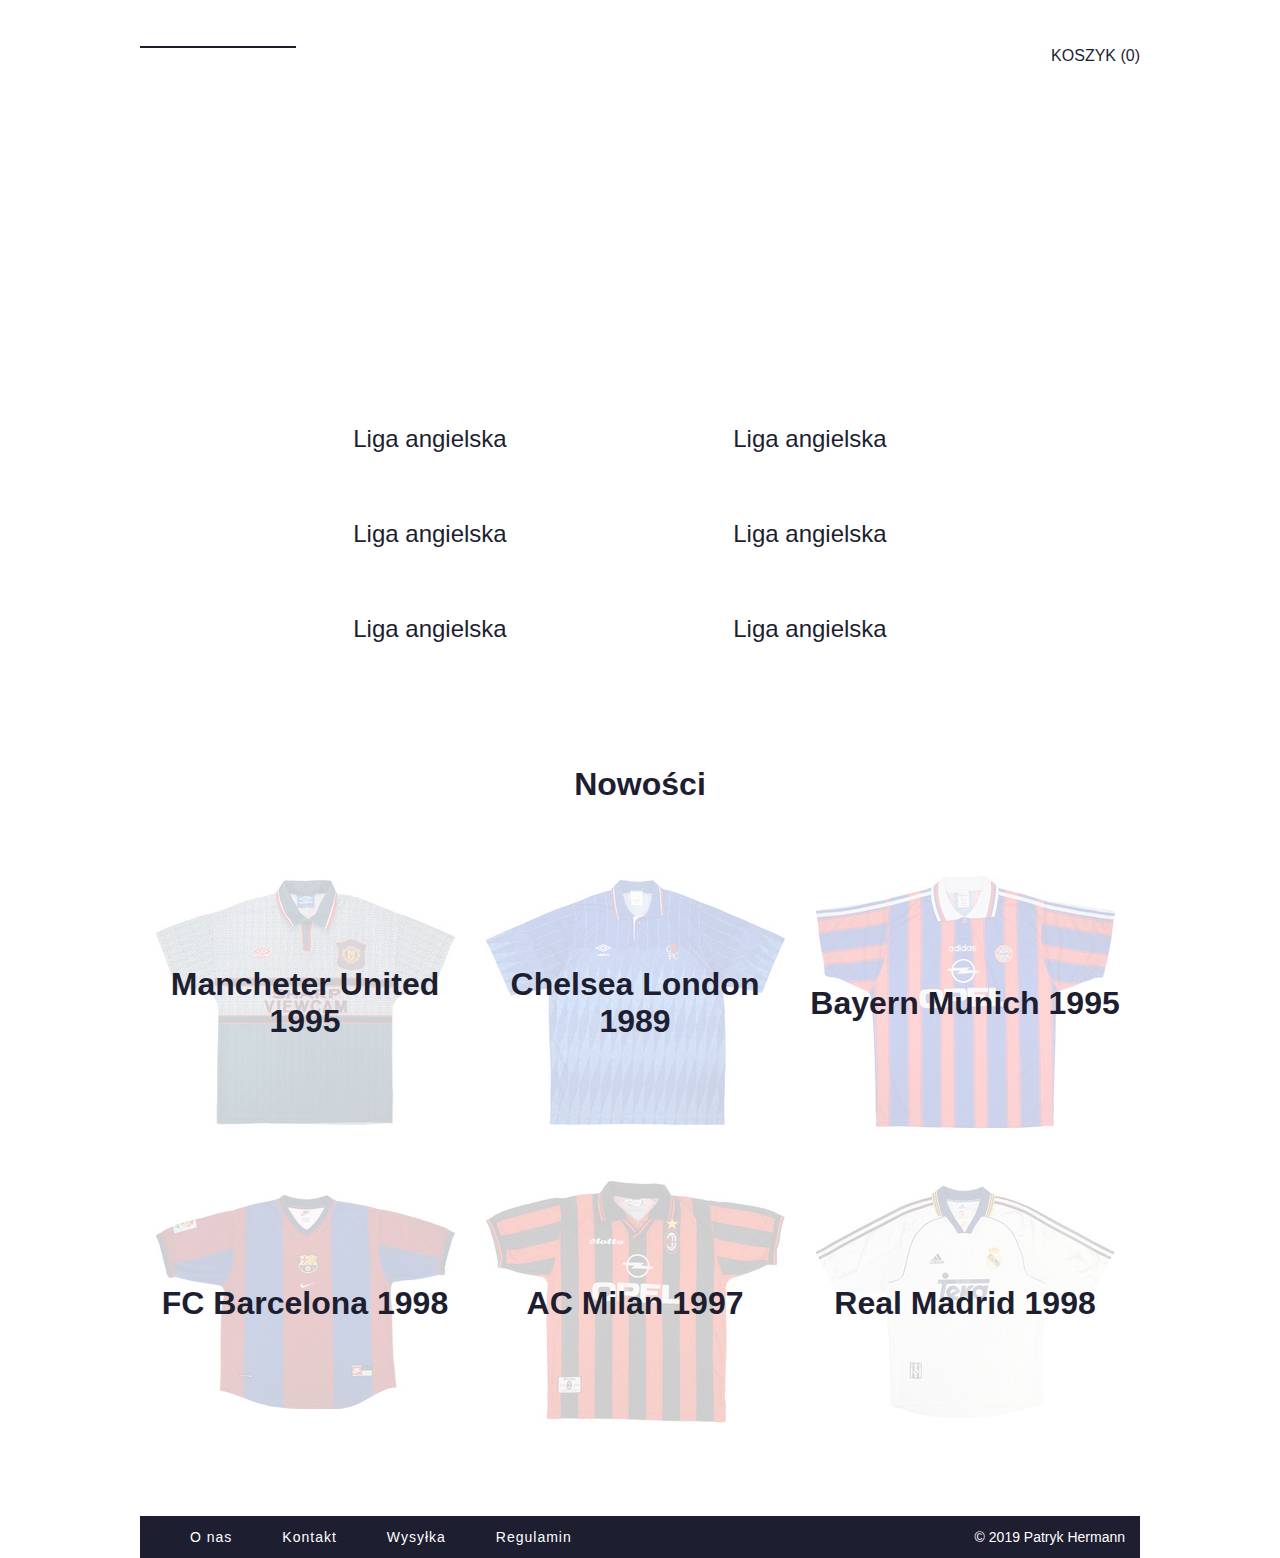
<file: RetroFootballShop/Prototype/index.html>
<!DOCTYPE html>
<html lang="en">

<head>
    <meta charset="UTF-8">
    <meta name="viewport" content="width=device-width, initial-scale=1.0">
    <meta http-equiv="X-UA-Compatible" content="ie=edge">
    <title>Retro Football Shop</title>
    <link rel="stylesheet" href="main.css" type="text/css">
    <link rel="stylesheet" href="https://use.fontawesome.com/releases/v5.8.1/css/all.css"
        integrity="sha384-50oBUHEmvpQ+1lW4y57PTFmhCaXp0ML5d60M1M7uH2+nqUivzIebhndOJK28anvf" crossorigin="anonymous">
</head>

<body>
    <header>
        <div style="overflow: hidden;">
            <!-- <div class="searchbox">
                <i class="fas fa-search"></i>
            </div> -->
            <form method="GET">
                <input type="text" id="searchbox" />
                <button type="submit" id="btnSearch">
                    <i class="fas fa-search"></i>
                </button>
            </form>

            <a class="cart-header" href="#">
                <i class="fas fa-shopping-basket"></i>
            KOSZYK (0)
            </a>
        </div>

        <a href="#" class="logo">
            <i class="fas fa-futbol"></i>
        </a>
    </header>

    <nav class="categories">
        <div class="list">
            <ul>
                <li>
                    <a href="#">
                    Liga angielska
                </a>
                </li>
                <li>
                    <a href="#">
                        Liga angielska
                    </a>
                </li>
                <li>
                    <a href="#">
                            Liga angielska
                        </a>
                </li>
                <li>
                    <a href="#">
                                Liga angielska
                            </a>
                </li>
                <li>
                    <a href="#">
                                    Liga angielska
                                </a>
                </li>
                <li>
                    <a href="#">
                                        Liga angielska
                                    </a>
                </li>
            </ul>
        </div>
        <!-- <table>
            <tr>
                <td><a href="#">Liga angielska</a></td>
                <td><a href="#">Liga hiszpańska</a></td>
            </tr>
            <tr>
                <td><a href="">Liga niemiecka</a></td>
                <td><a href="">Liga włoska</a></td>
            </tr>
            <tr>
                <td><a href="">Pozostałe ligi</a></td>
                <td><a href="">Reprezentacje</a></td>
            </tr>
        </table> -->
    </nav>

    <section class="new">
        <h3>Nowości</h3>
        <ul>
            <li>
                <a href="#">
                    <img src="manutd95.jpg" alt="">
                    <h1>Mancheter United 1995</h1>
                </a>
            </li>
            <li>
                <a href="#">
                    <img src="chelsea89.jpg" alt="">
                    <h1>Chelsea London 1989</h1>
                </a>
            </li>
            <li>
                <a href="#">
                    <img src="bayern95.jpg" alt="">
                    <h1>Bayern Munich 1995</h1>
                </a>
            </li>
            <li>
                <a href="#">
                    <img src="barcelona98.jpg" alt="">
                    <h1>FC Barcelona 1998</h1>
                </a>
            </li>
            <li>
                <a href="#">
                    <img src="milan97.jpg" alt="">
                    <h1>AC Milan 1997</h1>
                </a>
            </li>
            <li>
                <a href="#">
                    <img src="real98.jpg" alt="">
                    <h1>Real Madrid 1998</h1>
                </a>
            </li>
        </ul>
    </section>

    <footer>
        <nav>
            <ul>
                <li><a href="">O nas</a></li>
                <li><a href="">Kontakt</a></li>
                <li><a href="">Wysyłka</a></li>
                <li><a href="">Regulamin</a></li>
            </ul>
        </nav>
        <div>
            <p>&copy; 2019 Patryk Hermann</p>
        </div>
    </footer>

</body>

</html>
</file>
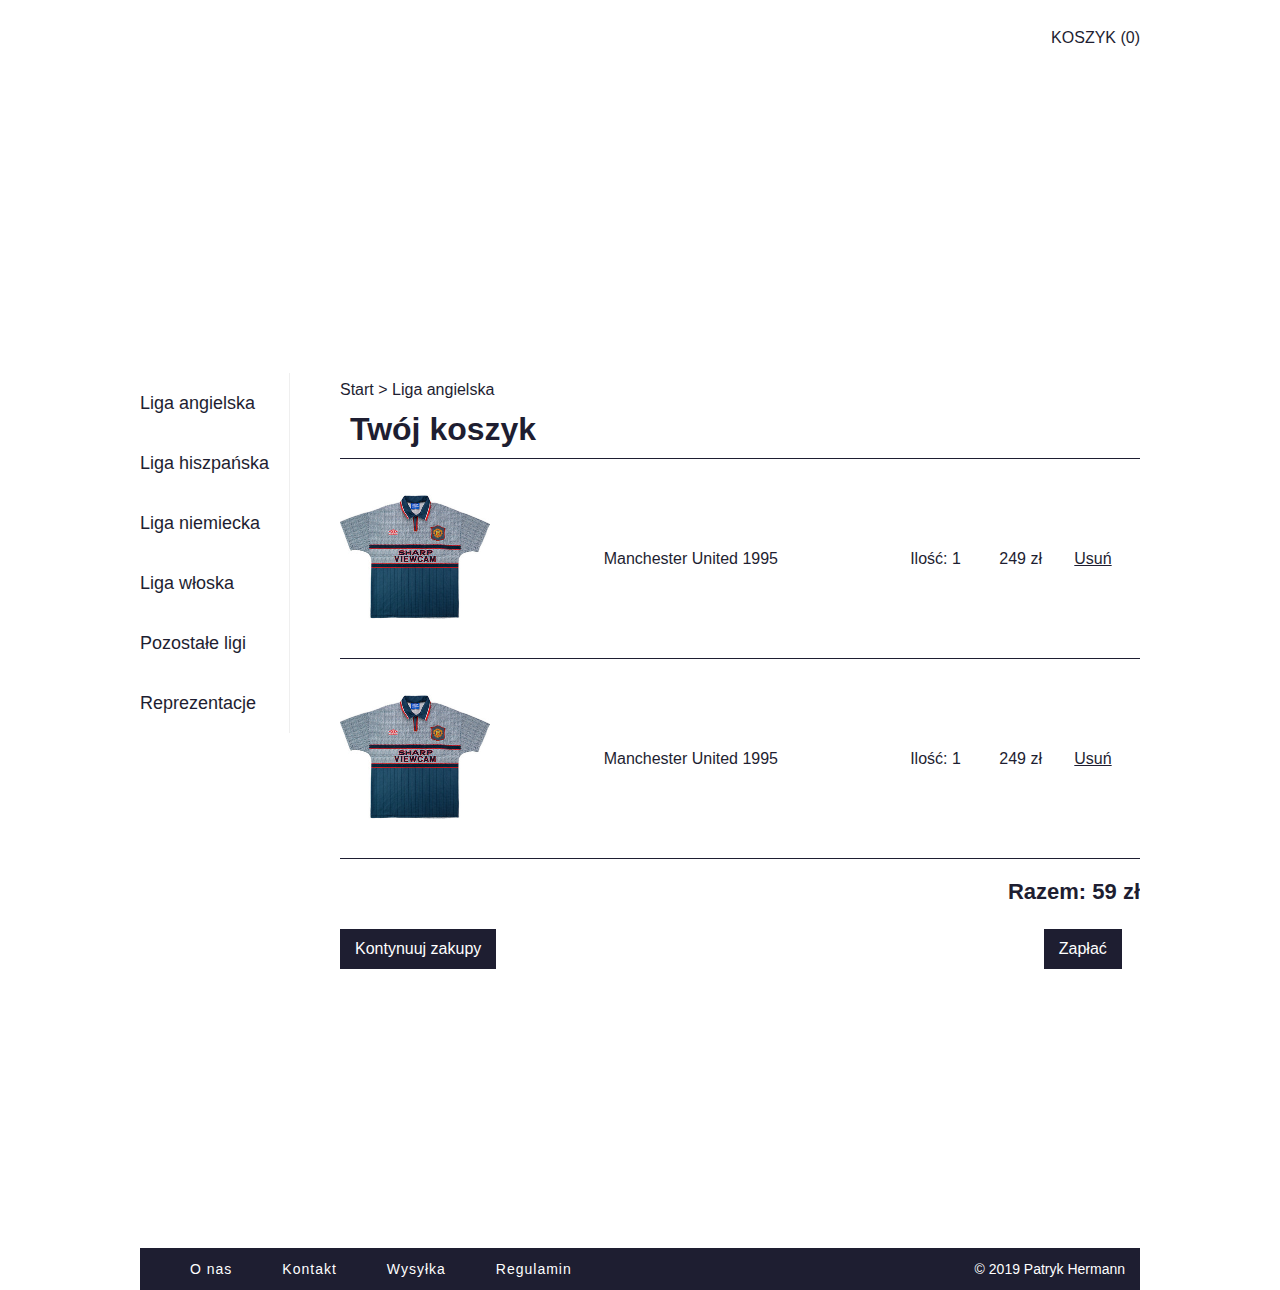
<file: RetroFootballShop/Prototype/cart.html>
<!DOCTYPE html>
<html lang="en">

<head>
    <meta charset="UTF-8">
    <meta name="viewport" content="width=device-width, initial-scale=1.0">
    <meta http-equiv="X-UA-Compatible" content="ie=edge">
    <title>ProductList</title>
    <link rel="stylesheet" href="main.css">
    <link rel="stylesheet" href="https://use.fontawesome.com/releases/v5.8.1/css/all.css"
        integrity="sha384-50oBUHEmvpQ+1lW4y57PTFmhCaXp0ML5d60M1M7uH2+nqUivzIebhndOJK28anvf" crossorigin="anonymous">
</head>

<body>

    <header>
        <div style="overflow: hidden;">
            <div class="searchbox">
                <i class="fas fa-search"></i>
            </div>

            <a class="cart-header" href="#">
                        <i class="fas fa-shopping-basket"></i>
                    KOSZYK (0)
                    </a>
        </div>

        <a href="#" class="logo">
                    <i class="fas fa-futbol"></i>
                </a>
    </header>

    <div class="content">
        <nav>
            <ul>
                <li><a href="">Liga angielska</a></li>
                <li><a href="">Liga hiszpańska</a></li>
                <li><a href="">Liga niemiecka</a></li>
                <li><a href="">Liga włoska</a></li>
                <li><a href="">Pozostałe ligi</a></li>
                <li><a href="">Reprezentacje</a></li>
            </ul>
        </nav>

        <div class="right-section">
            <div>
                <i class="fas fa-home"></i> Start > Liga angielska
            </div>
            <section class="cart-section">
                <h1>Twój koszyk</h1>

                <table id="cart-table">
                    <tr>
                        <td>
                            <a href="#">
                                <img src="manutd95.jpg" alt="">
                            </a>
                        </td>
                        <td>Manchester United 1995</td>
                        <td>Ilość: 1</td>
                        <td> 249 zł</td>
                        <td><a href="#">Usuń</a></td>
                    </tr>
                    <tr>
                        <td>
                            <a href="#">
                                    <img src="manutd95.jpg" alt="">
                                </a>
                        </td>
                        <td>Manchester United 1995</td>
                        <td>Ilość: 1</td>
                        <td> 249 zł</td>
                        <td><a href="#">Usuń</a></td>
                    </tr>
                </table>

                <div class="total-price">
                    Razem: 59 zł
                </div>

                <div class="btns">
                    <a href="#" class="continue">Kontynuuj zakupy</a>
                    <a href="#" class="pay">Zapłać</a>
                </div>

            </section>
        </div>

    </div>

    <footer>
        <nav>
            <ul>
                <li><a href="">O nas</a></li>
                <li><a href="">Kontakt</a></li>
                <li><a href="">Wysyłka</a></li>
                <li><a href="">Regulamin</a></li>
            </ul>
        </nav>
        <div>
            <p>&copy; 2019 Patryk Hermann</p>
        </div>
    </footer>
</body>

</html>
</file>
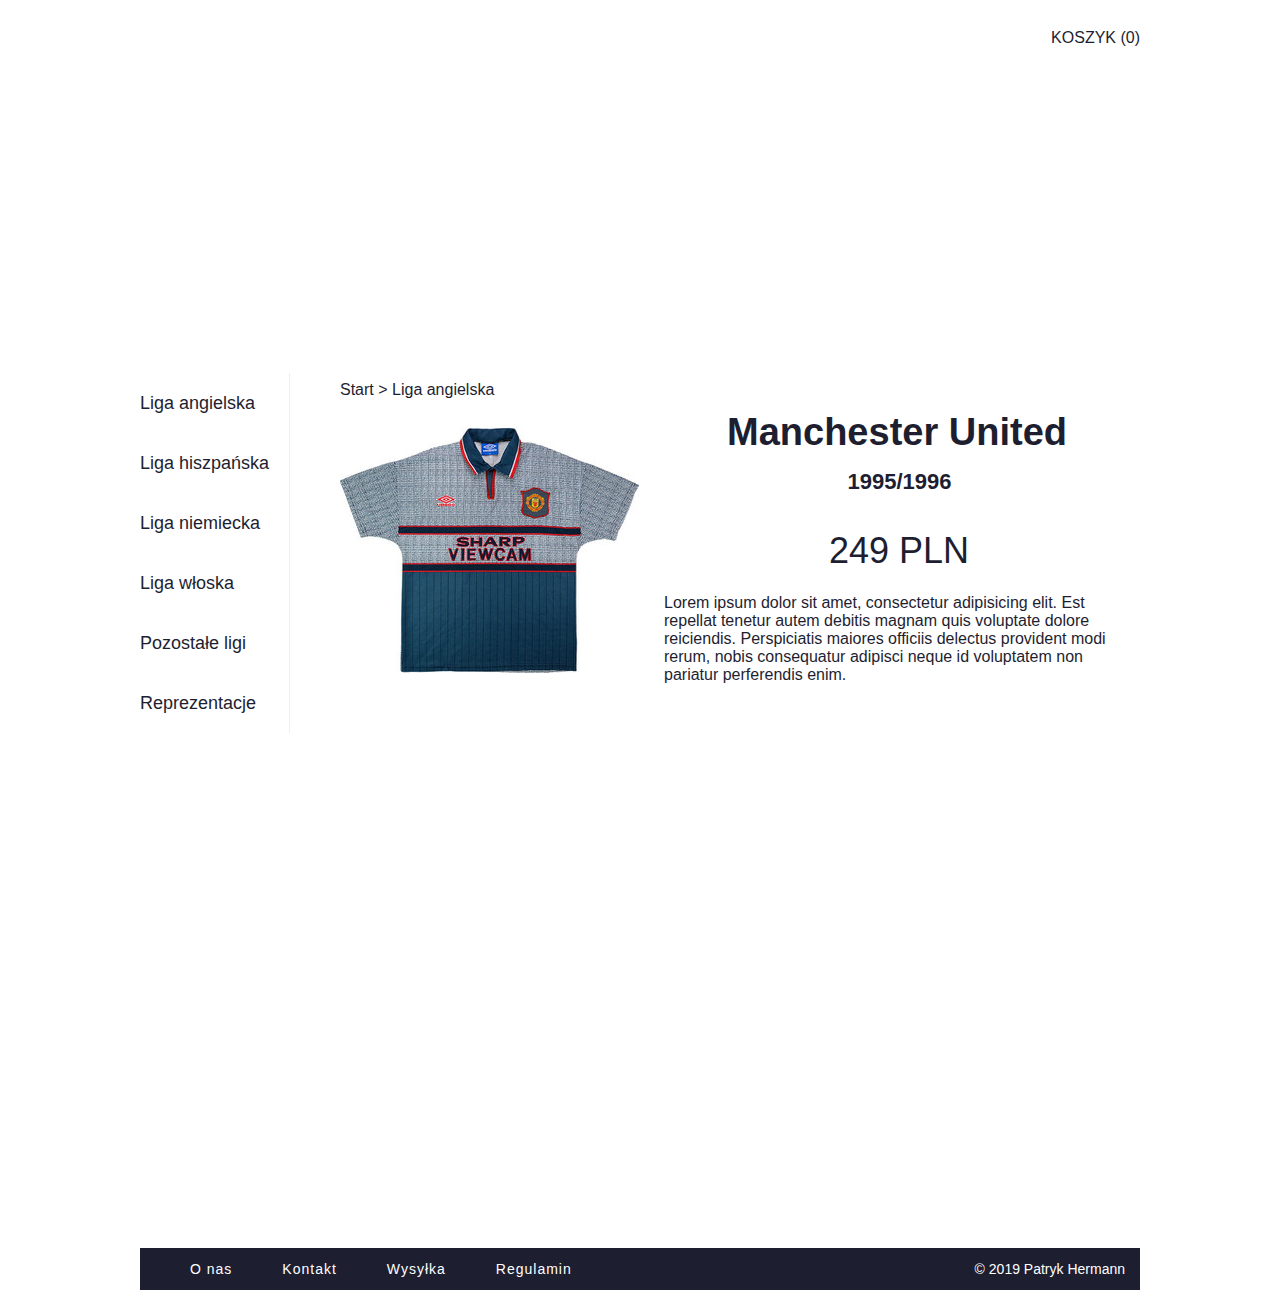
<file: RetroFootballShop/Prototype/product-details.html>
<!DOCTYPE html>
<html lang="en">

<head>
    <meta charset="UTF-8">
    <meta name="viewport" content="width=device-width, initial-scale=1.0">
    <meta http-equiv="X-UA-Compatible" content="ie=edge">
    <title>ProductList</title>
    <link rel="stylesheet" href="main.css">
    <link rel="stylesheet" href="https://use.fontawesome.com/releases/v5.8.1/css/all.css"
        integrity="sha384-50oBUHEmvpQ+1lW4y57PTFmhCaXp0ML5d60M1M7uH2+nqUivzIebhndOJK28anvf" crossorigin="anonymous">
</head>

<body>

    <header>
        <div style="overflow: hidden;">
            <div class="searchbox">
                <i class="fas fa-search"></i>
            </div>

            <a class="cart-header" href="#">
                        <i class="fas fa-shopping-basket"></i>
                    KOSZYK (0)
                    </a>
        </div>

        <a href="#" class="logo">
                    <i class="fas fa-futbol"></i>
                </a>
    </header>

    <div class="content">
        <nav>
            <ul>
                <li><a href="">Liga angielska</a></li>
                <li><a href="">Liga hiszpańska</a></li>
                <li><a href="">Liga niemiecka</a></li>
                <li><a href="">Liga włoska</a></li>
                <li><a href="">Pozostałe ligi</a></li>
                <li><a href="">Reprezentacje</a></li>
            </ul>
        </nav>

        <div class="right-section">
            <div>
                <i class="fas fa-home"></i> Start > Liga angielska
            </div>
            <div class="product-details">
                <img src="manutd95.jpg" alt="">
                <div class="product-details-right">
                    <h1>
                        Manchester United
                    </h1>
                    <h2>
                        1995/1996
                    </h2>
                </div>
                <div class="product-details-price">
                    <span>
                        249 PLN
                    </span>
                    <a href="AddToCart"><i class="fas fa-shopping-basket"></i></a>
                </div>
                <div class="product-details-description">
                    Lorem ipsum dolor sit amet, consectetur adipisicing elit. Est repellat tenetur autem debitis magnam
                    quis voluptate dolore reiciendis. Perspiciatis maiores officiis delectus provident modi rerum, nobis
                    consequatur adipisci neque id voluptatem non pariatur perferendis enim.
                </div>
            </div>
        </div>

    </div>

    <footer>
        <nav>
            <ul>
                <li><a href="">O nas</a></li>
                <li><a href="">Kontakt</a></li>
                <li><a href="">Wysyłka</a></li>
                <li><a href="">Regulamin</a></li>
            </ul>
        </nav>
        <div>
            <p>&copy; 2019 Patryk Hermann</p>
        </div>
    </footer>
</body>

</html>
</file>
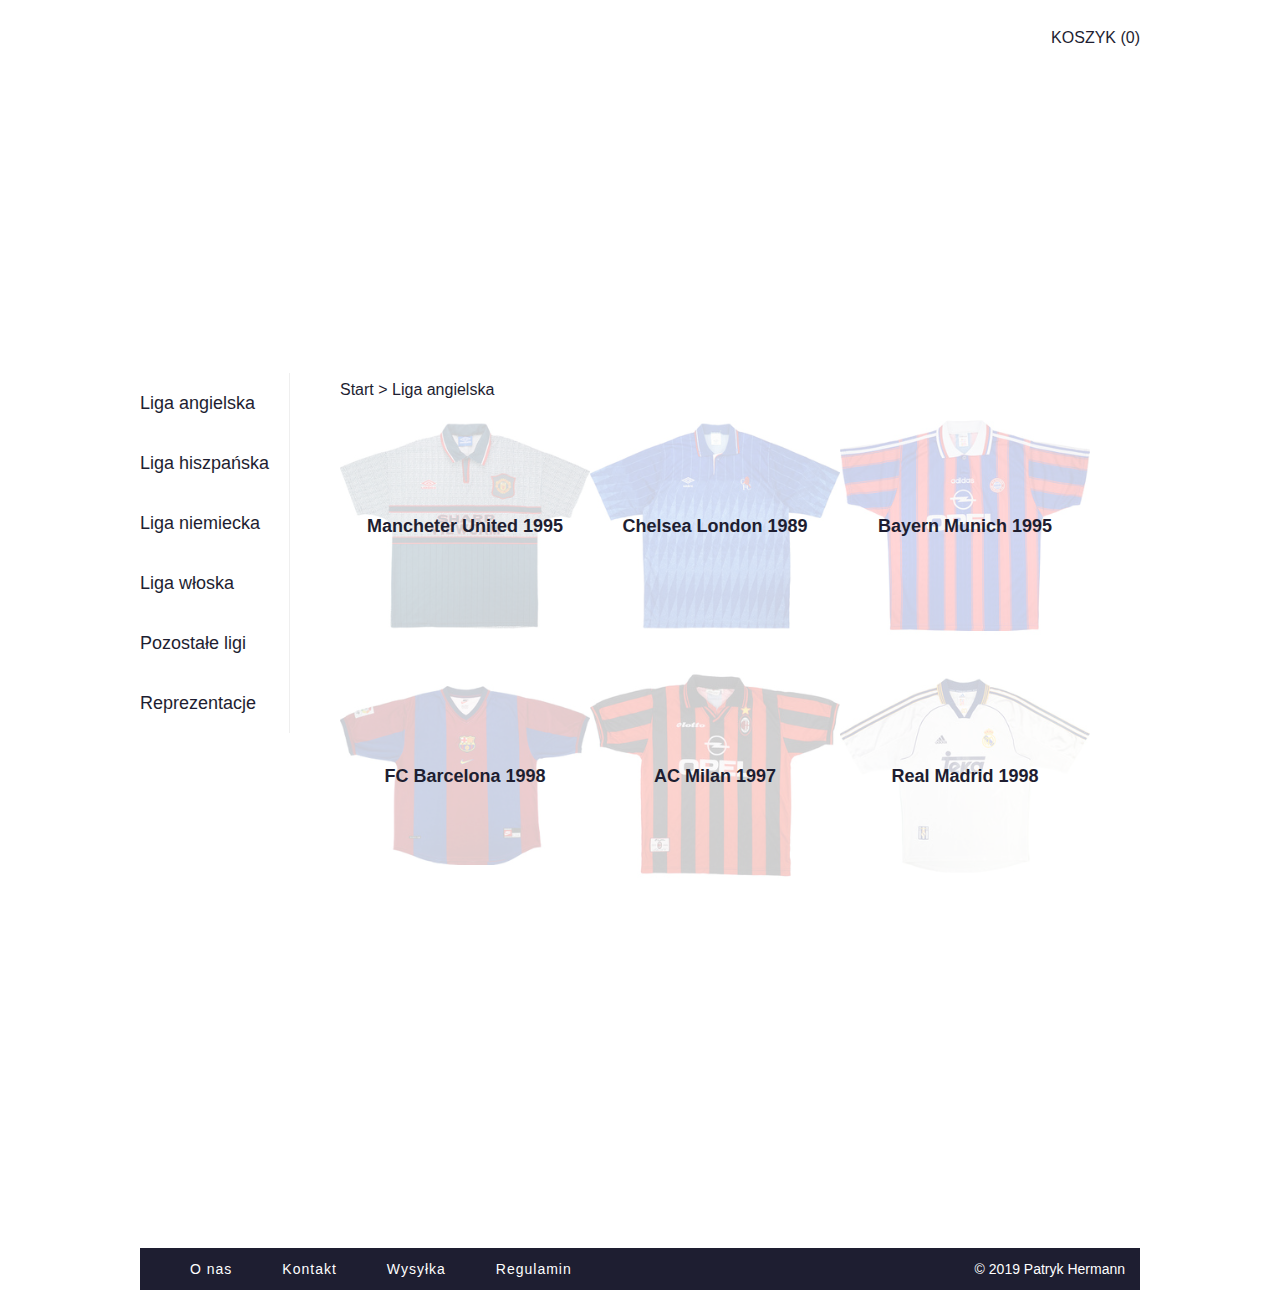
<file: RetroFootballShop/Prototype/productlist.html>
<!DOCTYPE html>
<html lang="en">

<head>
    <meta charset="UTF-8">
    <meta name="viewport" content="width=device-width, initial-scale=1.0">
    <meta http-equiv="X-UA-Compatible" content="ie=edge">
    <title>ProductList</title>
    <link rel="stylesheet" href="main.css">
    <link rel="stylesheet" href="https://use.fontawesome.com/releases/v5.8.1/css/all.css"
        integrity="sha384-50oBUHEmvpQ+1lW4y57PTFmhCaXp0ML5d60M1M7uH2+nqUivzIebhndOJK28anvf" crossorigin="anonymous">
</head>

<body>

    <header>
        <div style="overflow: hidden;">
            <div class="searchbox">
                <i class="fas fa-search"></i>
            </div>

            <a class="cart-header" href="#">
                        <i class="fas fa-shopping-basket"></i>
                    KOSZYK (0)
                    </a>
        </div>

        <a href="#" class="logo">
                    <i class="fas fa-futbol"></i>
                </a>
    </header>

    <div class="content">
        <nav>
            <ul>
                <li><a href="">Liga angielska</a></li>
                <li><a href="">Liga hiszpańska</a></li>
                <li><a href="">Liga niemiecka</a></li>
                <li><a href="">Liga włoska</a></li>
                <li><a href="">Pozostałe ligi</a></li>
                <li><a href="">Reprezentacje</a></li>
            </ul>
        </nav>

        <div class="right-section">
            <div>
                <i class="fas fa-home"></i> Start > Liga angielska
            </div>
            <div class="product-list">
                <ul>
                    <li>
                        <a href="#">
                                    <img src="manutd95.jpg" alt="">
                                    <h1>Mancheter United 1995</h1>
                                </a>
                    </li>
                    <li>
                        <a href="#">
                                    <img src="chelsea89.jpg" alt="">
                                    <h1>Chelsea London 1989</h1>
                                </a>
                    </li>
                    <li>
                        <a href="#">
                                    <img src="bayern95.jpg" alt="">
                                    <h1>Bayern Munich 1995</h1>
                                </a>
                    </li>
                    <li>
                        <a href="#">
                                    <img src="barcelona98.jpg" alt="">
                                    <h1>FC Barcelona 1998</h1>
                                </a>
                    </li>
                    <li>
                        <a href="#">
                                    <img src="milan97.jpg" alt="">
                                    <h1>AC Milan 1997</h1>
                                </a>
                    </li>
                    <li>
                        <a href="#">
                                    <img src="real98.jpg" alt="">
                                    <h1>Real Madrid 1998</h1>
                                </a>
                    </li>
                </ul>
            </div>
        </div>

    </div>

    <footer>
        <nav>
            <ul>
                <li><a href="">O nas</a></li>
                <li><a href="">Kontakt</a></li>
                <li><a href="">Wysyłka</a></li>
                <li><a href="">Regulamin</a></li>
            </ul>
        </nav>
        <div>
            <p>&copy; 2019 Patryk Hermann</p>
        </div>
    </footer>
</body>

</html>
</file>
<file: RetroFootballShop/Prototype/main.css>
* {
    margin: 0;
    padding: 0;
}

body {
    width: 1000px;
    /* background-color: #F8F5EB; */
    background-color: #fff;
    color: #1e1e31;
    font-family: 'Lucida Sans', 'Lucida Sans Regular', 'Lucida Grande', 'Lucida Sans Unicode', Geneva, Verdana, sans-serif, Verdana, sans-serif;
    margin: 0 auto;
}

header {
    margin-top: 25px;
    margin-bottom: 100px;
    /* text-align: right; */
}

#searchbox {
    border: none;
    border-bottom: 2px solid #1e1e31;
    width: 150px;
    text-align: left;
    padding: 3px;
    float: left;
}

#btnSearch {
    border: none;
    background-color: transparent;
    font-size: 18px;
    margin-left: 5px;
    cursor: pointer;
}

.cart-header {
    color: #1e1e31;
    text-decoration: none;
    float: right;
}

.cart-header:hover {
    color: #EB2227;
}

.cart-header i {
    font-size: 20px;
}

.logo {
    width: 175px;
    height: 175px;
    color: #1e1e31;
    display: block;
    margin: 50px auto 0 auto;
    line-height: 200px;
    font-size: 175px;
}

nav.categories {
    margin: 75px auto 75px auto;
    width: 800px;
    height: 300px;
}

nav.categories ul {
    list-style: none;
}

nav.categories ul li {
    float: left;
    font-size: 24px;
    text-align: center;
    width: 45%;
    height: 75px;
    padding: 10px;
}

nav.categories ul li a {
    text-decoration: none;
    color: #1e1e31;
    display: block;
    width: 100%;
    height: 100%;
    line-height: 75px;
}

nav.categories ul li a:hover {
    background-color: #efefef;
}

.new {
    clear: both;
    margin-top: 50px;
    margin-bottom: 50px;
    text-align: center;
    height: 700px;
}

.new h3 {
    margin: 0 auto;
    font-size: 32px;
}

.new ul {
    list-style: none;
    margin-top: 50px;
}

.new li {
    width: 33%;
    height: 300px;
    float: left;
}

.new li a {
    display: block;
    width: 100%;
    height: 100%;
    position: relative;
}

.new li a:hover img {
    opacity: 1;
}

.new li a:hover h1 {
    visibility: hidden;
}

.new li a h1 {
    position: absolute;
    top: 50%;
    left: 50%;
    width: 95%;
    transform: translate(-50%, -50%);
    color: #1e1e31;
}

.new li a img {
    opacity: .2;
}

footer {
    clear: both;
    width: 100%;
    height: 42px;
    background-color: #1e1e31;
    position: relative;
}

footer nav {
    display: table;
    overflow: hidden;
    height: 100%;
    float: left;
}

footer nav ul {
    list-style: none;
    display: table-cell;
}

footer nav ul li {
    font-size: 14px;
    color: white;
    float: left;
    margin-left: 50px;
    line-height: 42px;
}

footer nav ul li a {
    color: white;
    text-decoration: none;
    letter-spacing: 1px;
}

footer div {
    color: white;
    line-height: 42px;
    font-size: 14px;
    float: right;
    margin-right: 15px;
}

/* product list */

.content {
    width: 100%;
    min-height: 800px;
    margin: 0 auto 75px auto;
    overflow: auto;
    position: relative;
}

.content nav {
    float: left;
    height: 100%;
    width: 150px;
    margin-right: 45px;
    position: absolute;
    top: 0;
    left: 0;
}

.content nav ul {
    list-style: none;
}

.content nav ul {
    border-right: 1px solid #efefef;
}

.content nav ul li {
    height: 60px;
    width: 150px;
}

.content nav ul li a {
    color: #1e1e31;
    text-decoration: none;
    font-size: 18px;
    display: block;
    height: 100%;
    width: 100%;
    line-height: 60px;
}

.content nav ul li a:hover {
    background-color: #efefef;
}

.content .right-section {
    position: absolute;
    right: 0;
    top: 0;
    width: 800px;
    height: 100%;
}

.content i {
    font-size: 24px;
}

.product-list {
    height: 100%;
}

.product-list ul {
    list-style: none;
    text-align: center;
}

.product-list ul li {
    float: left;
    width: 250px;
    height: 250px;
}

.product-list ul li img {
    width: 100%;
    opacity: .2;
}

.product-list li a {
    display: block;
    width: 100%;
    height: 100%;
    position: relative;
}

.product-list li a:hover img {
    opacity: 1;
}

.product-list li a:hover h1 {
    visibility: hidden;
}

.product-list li a h1 {
    position: absolute;
    top: 50%;
    left: 50%;
    width: 95%;
    font-size: 18px;
    transform: translate(-50%, -50%);
    color: #1e1e31;
}

/* product-details */

.product-details img {
    float: left;
    margin-right: 25px;
}

.product-details .product-details-right {
    text-align: center;
}

.product-details .product-details-right h1 {
    font-size: 38px;
    padding: 10px;
}

.product-details .product-details-right h2 {
    font-size: 22px;
    padding: 5px;
}

.product-details .product-details-price {
    text-align: center;
    font-size: 36px;
    margin-top: 20px;
}

.product-details .product-details-price a i {
    font-size: 46px;
    color: #1e1e31;
    padding: 3px;
}

.product-details .product-details-description {
    margin-top: 20px;
}

/* Cart */

.cart-section {
    color: #1e1e31;
}

.cart-section h1 {
    margin: 10px 0 10px 10px;
}

#cart-table {
    border-collapse: collapse;
    width: 100%;
}

#cart-table tr {
    border-top: 1px solid #1e1e31;
    border-bottom: 1px solid #1e1e31;
    height: 200px;
}

#cart-table tr td a {
    color: #1e1e31;
}

#cart-table tr td a img {
    height: 150px;
    width: 150px;
}

.total-price {
    margin-top: 20px;
    font-size: 22px;
    font-weight: bold;
    float: right;
}

.btns {
    clear: both;
    position: relative;
    margin-top: 70px;
}

.btns a {
    color: white;
    background-color: #1e1e31;
    display: inline-block;
    padding: 5px 15px;
    text-decoration: none;
    height: 30px;
    line-height: 30px;
}

.btns a:last-child {
    margin-left: 543px;
}
</file>
